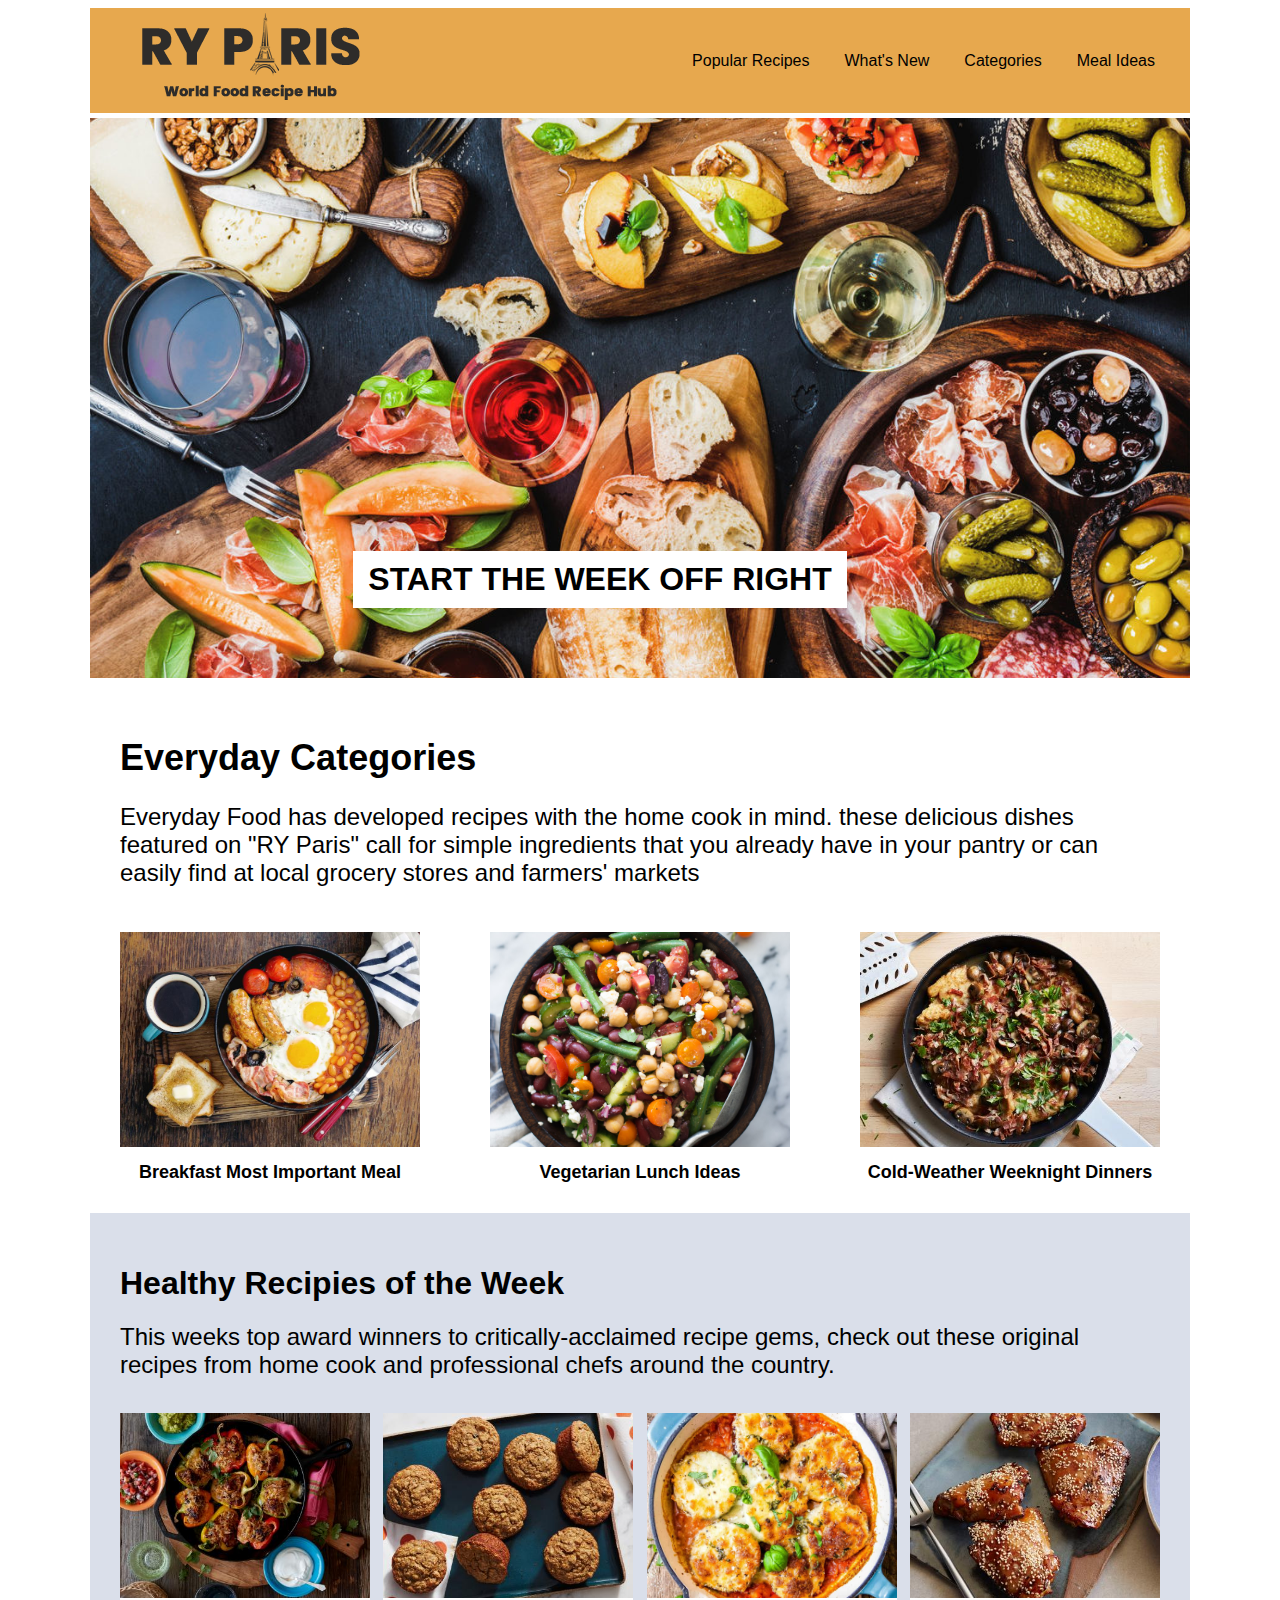
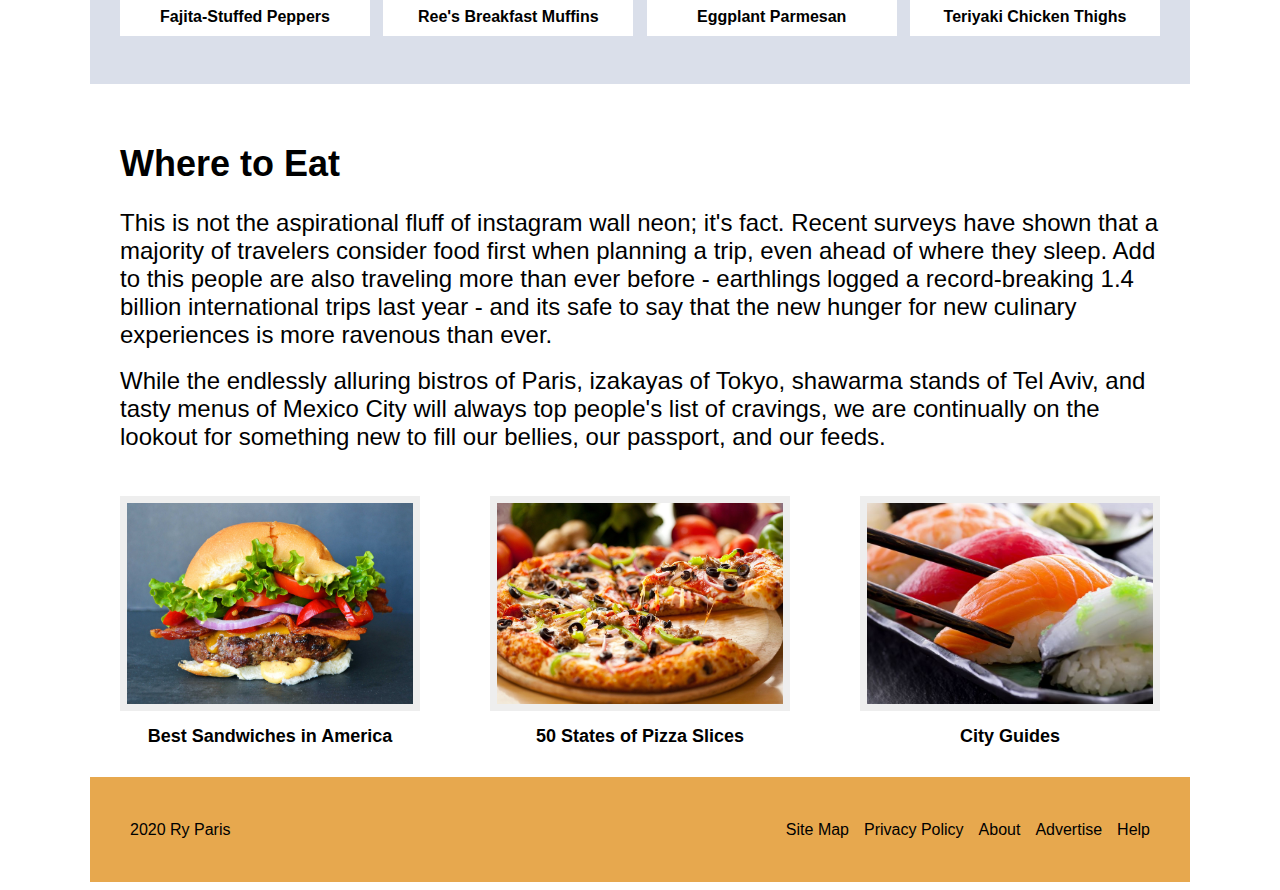
<file: project-folder/index.html>
<!DOCTYPE html>
<html>
  <head>
      <title>Ry Paris</title>
      <link rel="stylesheet" href="css/style.css">
  </head>
  <body>
    <div id="page">
        <div class="header">
            <div>
                <img id='logo' src="images/ryparis-logo.png" alt="Ry paris logo"/>
            </div>
            <div class='navbar'>
                 <a href="recipe.html" class="menubtn">Popular Recipes</a>
                 <a href="#" class="menubtn">What's New</a>
                 <a href="#" class="menubtn">Categories</a>
                 <a href="#" class="menubtn">Meal Ideas</a>
           </div>
        </div>
        <div class="mainimg">
            <div class='imgdiv'>
            <h1 class="herohead">START THE WEEK OFF RIGHT</h1>
            </div>
        </div>
        <div class="everyposition">
            <div class="categorytext">
                <div class="captionhead"><h1>Everyday Categories</h1></div>
                <div class="caption">Everyday Food has developed recipes with the home cook in mind. these delicious dishes featured on "RY Paris" call for simple ingredients that you already have in your pantry or can easily find at local grocery stores and farmers' markets</div>
            </div>
            <div class="everypic">
                <div class="imageeveryday">
                    <div class="breakfast"></div>
                    <div class="picturetext">Breakfast Most Important Meal</div>
                </div>
                <div class="imageeveryday">
                    <div class="vegetarian"></div>
                    <div class="picturetext">Vegetarian Lunch Ideas</div>
                </div>
                <div class="imageeveryday">
                    <div class="weekdinner"></div>
                    <div class="picturetext">Cold-Weather Weeknight Dinners</div>
                </div>
            </div>
        </div>
        <div class="healthyweek">
            <div class="healthyheader">
                <div class="healthyh1">
                    <h1>Healthy Recipies of the Week</h1>
                </div>
                <div class="healthycaption">This weeks top award winners to critically-acclaimed recipe gems, check out these original recipes from home cook and professional chefs around the country.</div>
            </div>
            <div class="healthyimages">
                <div class="healthydiv">
                    <div class="healthyrecipe1"></div>
                    <div class="healthydesc">Fajita-Stuffed Peppers</div>
                </div>
                <div class="healthydiv">
                    <div class="healthyrecipe2"></div>
                    <div class="healthydesc">Ree's Breakfast Muffins</div>
                </div>
                <div class="healthydiv">
                    <div class="healthyrecipe3"></div>
                    <div class="healthydesc">Eggplant Parmesan</div>
                </div>
                <div class="healthydiv">
                    <div class="healthyrecipe4"></div>
                    <div class="healthydesc">Teriyaki Chicken Thighs</div>
                </div>
            </div>
        </div>
        <div class="everyposition">
            <div class="categorytext">
                <div class="captionhead"><h1 class="healthyh1">Where to Eat</h1></div>
                <div class="caption">This is not the aspirational fluff of instagram wall neon; it's fact. Recent surveys have shown that a majority of travelers consider food first when planning a trip, even ahead of where they sleep. Add to this people are also traveling more than ever before - earthlings logged a record-breaking 1.4 billion international trips last year - and its safe to say that the new hunger for new culinary experiences is more ravenous than ever.</div><br>
                <div class="caption">While the endlessly alluring bistros of Paris, izakayas of Tokyo, shawarma stands of Tel Aviv, and tasty menus of Mexico City will always top people's list of cravings, we are continually on the lookout for something new to fill our bellies, our passport, and our feeds.</div>
            </div>
            <div class="everypic">
                <div class="imageeveryday">
                    <div class="food-div sandwich"></div>
                    <div class="picturetext">Best Sandwiches in America</div>
                </div>
                <div class="imageeveryday">
                    <div class="food-div pizza"></div>
                    <div class="picturetext">50 States of Pizza Slices</div>
                </div>
                <div class="imageeveryday">
                    <div class="food-div lobster"></div>
                    <div class="picturetext">City Guides</div>
                </div>
            </div>
        </div>
        <footer>
            <div class="footer">
                <div class="footerlogo"> 2020 Ry Paris</div>
                <div class="footernav">
                    <div class="footbutton">Site Map</div>
                    <div class="footbutton">Privacy Policy</div>
                    <div class="footbutton">About</div>
                    <div class="footbutton">Advertise</div>
                    <div class="footbutton">Help</div>
                </div>
            </div>
        </footer>
    </div>
  </body>
</html>
</file>
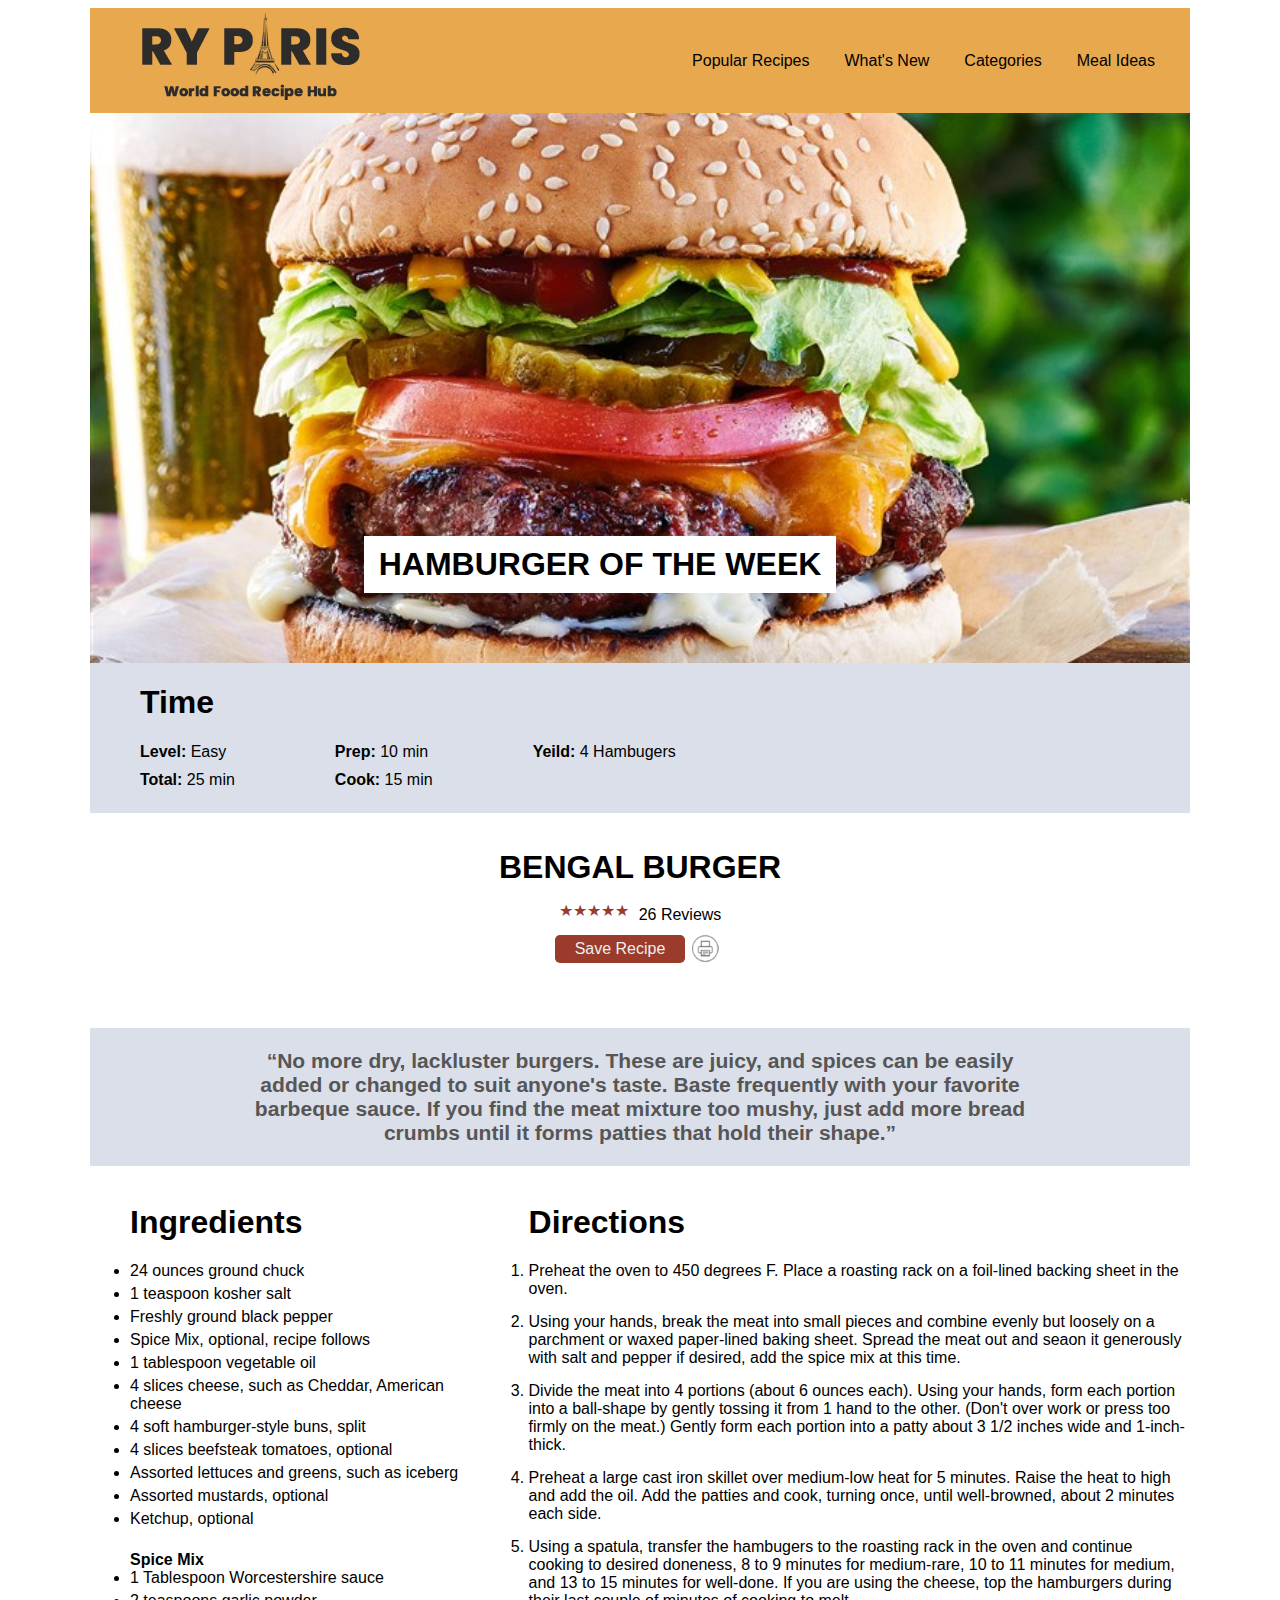
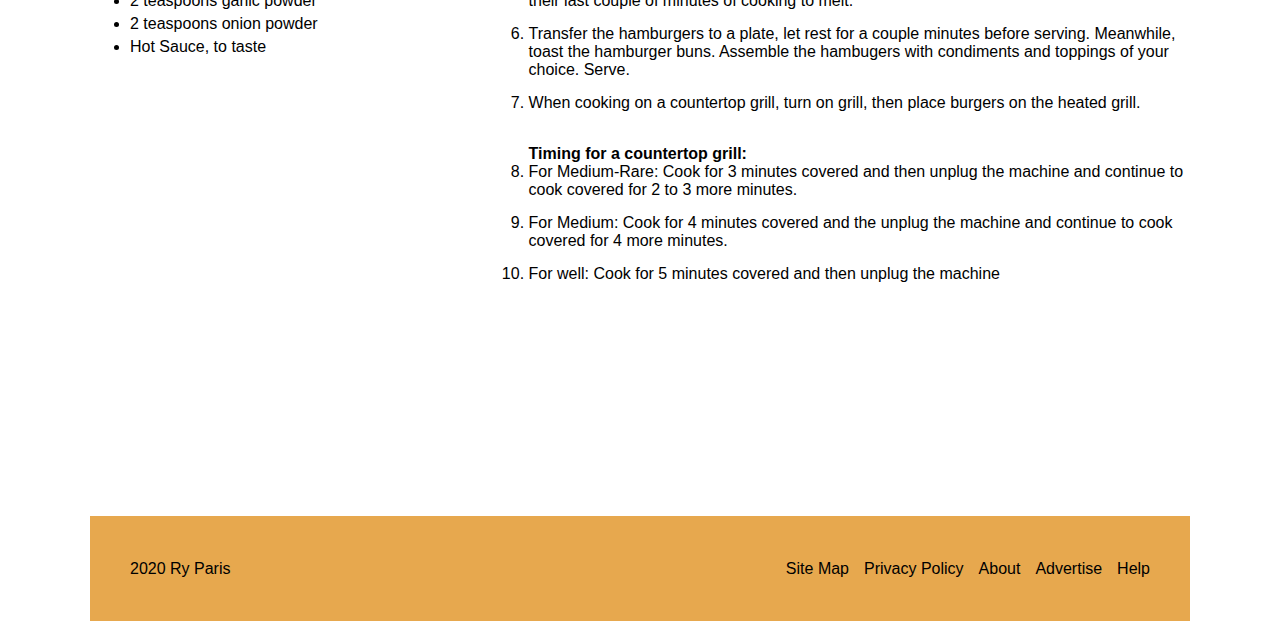
<file: project-folder/recipe.html>
<!DOCTYPE html>
<html lang="en">
<head>
    <title>Recipe Page</title>
    <link rel="stylesheet" href="css/style.css">
</head>
<body>
    <div id="page">
        <div class="header2">
            <div>
                <img id='logo' src="images/ryparis-logo.png" alt="Ry paris logo"/>
            </div>
            <div class='navbar'>
                 <a href="recipe.html" class="menubtn">Popular Recipes</a>
                 <a href="#" class="menubtn">What's New</a>
                 <a href="#" class="menubtn">Categories</a>
                 <a href="#" class="menubtn">Meal Ideas</a>
           </div>
        </div>
        <div class="mainimg2">
            <div class='imgdiv'>
                <h1 class="bengalhead">Hamburger of the week</h1>
            </div>
        </div>
        <div class="info">
          <h1>Time</h1>
          <div class="inforow">
            <div class="infocol">
              <div class="info-inner">
                <p><span>Level:</span> Easy</p>
                <p><span>Total:</span> 25 min</p>
              </div>
            </div>
            <div class="infocol2">
              <div class="info-inner">
                <p><span>Prep:</span> 10 min</p>
                <p><span>Cook:</span> 15 min</p>
              </div>
            </div>
            <div class="infocol3">
              <div class="info-inner">
                <p><span>Yeild:</span> 4 Hambugers</p>
              </div>
            </div>
          </div>
        </div>
      <div class="recipeposition">
        <div class="reviewcon">
          <h1 class="revhead">BENGAL BURGER</h1>
          <div class="revtest">
            <div class="rating">
              <div class="stars">★★★★★ </div>
              <div class="review"> 26 Reviews</div>
            </div>
            <div class="saveprint">
              <div class="button">Save Recipe </div>
              <div class="printer"></div>
            </div> 
          </div>
        </div>
        <div class="quotebox">
          <div class="quote">
            <h3><q>No more dry, lackluster burgers. These are juicy, and spices can be easily added or changed to suit anyone's taste. Baste frequently with your favorite barbeque sauce. If you find the meat mixture too mushy, just add more bread crumbs until it forms patties that hold their shape.</q></h3>
          </div>
        </div>
        <div class="howto">
          <div class="ingredients">
            <ul>
              <h1>Ingredients</h1>
              <li> 24 ounces ground chuck</li>
              <li>1 teaspoon kosher salt</li>
              <li> Freshly ground black pepper</li>
              <li>Spice Mix, optional, recipe follows</li>
              <li>1 tablespoon vegetable oil</li>
              <li>4 slices cheese, such as Cheddar, American cheese</li>
              <li>4 soft hamburger-style buns, split</li>
              <li>4 slices beefsteak tomatoes, optional</li>
              <li>Assorted lettuces and greens, such as iceberg</li>
              <li>Assorted mustards, optional</li>
              <li>Ketchup, optional</li><br>
              <p>Spice Mix</p>
              <li>1 Tablespoon Worcestershire sauce</li>
              <li>2 teaspoons garlic powder</li>
              <li>2 teaspoons onion powder</li>
              <li>Hot Sauce, to taste</li>
            </ul>
          </div>
          <div class="directions">
            <ol>
              <h1>Directions</h1>
              <li>Preheat the oven to 450 degrees F. Place a roasting rack on a foil-lined backing sheet in the oven.</li>
              <li>Using your hands, break the meat into small pieces and combine evenly but loosely on a parchment or waxed paper-lined baking sheet. Spread the meat out and seaon it generously with salt and pepper if desired, add the spice mix at this time.</li>
              <li>Divide the meat into 4 portions (about 6 ounces each). Using your hands, form each portion into a ball-shape by gently tossing it from 1 hand to the other. (Don't over work or press too firmly on the meat.) Gently form each portion into a patty about 3 1/2 inches wide and 1-inch-thick.</li>
              <li>Preheat a large cast iron skillet over medium-low heat for 5 minutes. Raise the heat to high and add the oil. Add the patties and cook, turning once, until well-browned, about 2 minutes each side.</li>
              <li>Using a spatula, transfer the hambugers to the roasting rack in the oven and continue cooking to desired doneness, 8 to 9 minutes for medium-rare, 10 to 11 minutes for medium, and 13 to 15 minutes for well-done. If you are using the cheese, top the hamburgers during their last couple of minutes of cooking to melt.</li>
              <li>Transfer the hamburgers to a plate, let rest for a couple minutes before serving. Meanwhile, toast the hamburger buns. Assemble the hambugers with condiments and toppings of your choice. Serve.</li>
              <li>When cooking on a countertop grill, turn on grill, then place burgers on the heated grill.</li> <br>
              <p>Timing for a countertop grill:</p>
              <li>For Medium-Rare: Cook for 3 minutes covered and then unplug the machine and continue to cook covered for 2 to 3 more minutes.</li>
              <li>For Medium: Cook for 4 minutes covered and the unplug the machine and continue to cook covered for 4 more minutes.</li>
              <li>For well: Cook for 5 minutes covered and then unplug the machine</li>
            </ol>
          </div>
        </div>
      </div>
      <footer>
        <div class="footer">
            <div class="footerlogo"> 2020 Ry Paris</div>
            <div class="footernav">
                <div class="footbutton">Site Map</div>
                <div class="footbutton">Privacy Policy</div>
                <div class="footbutton">About</div>
                <div class="footbutton">Advertise</div>
                <div class="footbutton">Help</div>
            </div>
        </div>
    </footer>
    </div>
</body>
</html>
</file>
<file: project-folder/css/style.css>
body {
  font-family: Arial, Helvetica, sans-serif;
  min-width: 1000px;
}
a {
  color: inherit;
  text-decoration: none;
}
p {
  margin-block-start: 0;
  margin-block-end: 0;
  margin-inline-start: 0;
  margin-inline-end: 0;
  padding: 0;
  margin: 0;
}
.navbar {
    display: flex;
    align-items: center;
}
.header{
    display: flex;
    justify-content: space-between;
    background-color: rgb(231, 168, 78);
    align-items: center;
    margin-bottom: 5px;
  }
  #logo{
      padding-left: 35px;
  }
  .menubtn{
    display: flex;
    justify-content: center;
    margin-right: 35px;
    font-family: Arial, Helvetica, sans-serif;
  }
  .mainimg{
    display: flex;
    justify-content: center;
    padding-top: 10px;
    background-image: url(../images/hero-image.jpg);
    background-position: center;
    background-repeat: no-repeat;
    background-size: cover;
    height: 550px;
  }

  #page{
    width: 1100px;
    margin: auto;
  }
  .imgdiv {
      align-self: flex-end;
      text-transform: uppercase;
  }
  h1.herohead{
    text-align:center;
    background-color: white;
    font-family: Arial, Helvetica, sans-serif;
    padding: 10px 15px;
    margin-bottom: 70px;
    margin-right: 80px;
  }

.everypic{
  max-width: 100%;
  display: flex;
  justify-content: space-between;
  align-items: center;
  padding-top: 15px;
  padding-bottom: 30px;
  margin: 0 30px;
}
.healthyweek{
  background-color: rgb(218, 223, 234);
  padding-left: 30px;
  padding-right: 30px;
}
.breakfast{
  background-image: url(../images/breakfast-ideas.jpg);
  height: 215px;
  width: 300px;
  background-size: cover;
  background-position: center;

}
.vegetarian{
  background-image: url(../images/vegetarian-ideas.jpg);
  height: 215px;
  width: 300px;
  background-size: cover;
  background-position: center;

}
.weekdinner{
  background-image: url(../images/cold-weather-dinners.jpeg);
  height: 215px;
  width: 300px;
  background-size: cover;
  background-position: center;

}
.categorytext{
  margin-left: 30px;
  margin-right: 30px;
  font-family: Arial, Helvetica, sans-serif;
  padding-bottom: 30px;
}
.everyposition{
  display: flex;
  padding-top: 35px;
  flex-direction: column;
  position: relative;


}
.picturetext{
  display: flex;
  justify-content: center;
  font-family: Arial, Helvetica, sans-serif;
  font-size: large;
  font-weight: bolder;
  margin-top: 15px;
}
.imageeveryday{
  display: flex;
  flex-direction: column;
}
.caption{
  font-size: x-large;
}
.captionhead{
 font-size: large;
 font-weight: bolder;
}

.healthydiv{
  display: flex;
  flex-direction: column;
  width: 250px;
  height: 240px;
  justify-content: center;
}
.healthyrecipe1{
  background-image: url(../images/fajita-peppers.jpeg);
  height: 185px;
  width: 250px;
  background-size: cover;
  background-position: center;
}
.healthyrecipe2{
  background-image: url(../images/muffins.jpeg);
  height: 185px;
  width: 250px;
  background-size: cover;
  background-position: center;
}
.healthyrecipe3{
  background-image: url(../images/eggplant-parmesan.jpg);
  height: 185px;
  width: 250px;
  background-size: cover;
  background-position: center;
}
.healthyrecipe4{
  background-image: url(../images/teriyaki-chicken.jpeg);
  height: 185px;
  width: 250px;
  background-size: cover;
  background-position: center;
}
.healthyimages{
  display: flex;
  flex-direction: row;
  justify-content: space-between;
  padding-bottom: 40px;
}
.healthydesc{
  display: flex;
  background-color: white;
  font-weight: 700;
  font-family: Arial, Helvetica, sans-serif;
justify-content: center;
padding: 10px;
}
.healthyheader{
  padding-top: 30px;
}
.healthycaption{
  font-family: Arial, Helvetica, sans-serif;
  font-size: x-large;
  padding-bottom: 25px;
  margin-right: 20px;
}
.healthyh1{
  font-family: Arial, Helvetica, sans-serif;
}
.food-div {
  height: 215px;
  width: 300px;
  background-size: cover;
  background-position: center;
  border: 7px solid #EEE;
  box-sizing: border-box;
}
.food-div.sandwich {
  background-image: url(../images/burger.jpg);
}
.food-div.pizza {
  background-image: url(../images/pizza.jpeg);
}
.food-div.lobster {
  background-image: url(../images/sushi.jpg);
}
.footer{
  display: flex;
  flex-direction: row;
  align-items: center;
  justify-content: space-between;
  background-color: rgb(231, 168, 78);
  height: 105px;
  width: 100%;
  box-sizing: border-box;
  padding: 0 40px;
}
.footernav{
  display: flex;
  justify-content: center;
}
.footbutton{
  display: flex;
  justify-content: center;
  margin-left: 15px;
}
.footerlogo{
  display: flex;
  justify-content: space-between;

}

/* recipe page */

.mainimg2{
  display: flex;
  justify-content: center;
  background-image: url(../images/bengal-burger.jpg);
  background-position: center;
  background-repeat: no-repeat;
  background-size: cover;
  height: 550px;
}

.header2{
  display: flex;
  justify-content: space-between;
  background-color: rgb(231, 168, 78);
  align-items: center;
}
h1.bengalhead{
  text-align: center;
  background-color: white;
  font-family: Arial, Helvetica, sans-serif;
  padding: 10px 15px;
  margin-bottom: 70px;
  margin-right: 80px;
}
.info{
  height: 150px;
  display: flex;
  flex-direction: column;
  background-color: rgb(218, 223, 234);
  box-sizing: border-box;
  padding-left: 50px;
}
.infocol{
  display: flex;
  margin-right: 100px;
}
.inforow{
  display: flex;
  flex-direction: row;
  height: 100%;
}
.info-inner h1 {
  margin-top: 0;
}
.inforow p:not(:last-child) {
  padding-bottom: 10px;
}
.infocol2{
  display: flex;
  margin-right: 100px;
}
.infocol3{
  display: flex;
  margin-right: 100px;
}
span{
  font-weight: bold;
}
.time{
  display: flex;
  width: 100%;
}
.infospace{
  padding-bottom: 10px;
}

.stars{
  display: flex;
  justify-content: center;
  color: rgb(154, 59, 43);
}
.reviewcon{
  display: flex;
  flex-direction: column;
  height: 200px;
  max-width: 500px;
  margin: auto;
  padding-top: 15px;
}
.revhead{
  text-align: center;
  width: 100%;
  height: 20px;
  padding-bottom: 10px;
  font-weight: bolder;
}
.button{
  display: flex;
  justify-content: center;
  background-color: rgb(154, 59, 43);
  border-radius: 5px;
  padding: 5px 20px;
  color: #EEE;
}
.review{
  display: flex;
  flex-direction: row;
  justify-content: center;
  padding-top: 5px;
  padding-left: 10px;

}
.revtest{
  display: flex;
  flex-direction: column;
  justify-content: center;
  align-items: center;
}
.rating{
  display: flex;
  flex-direction: row;
  padding-bottom: 5px;
}
.saveprint{
  display: flex;
  flex-direction: row;
  align-items: center;
}
.printer{
  display: flex;
  flex-direction: row;
  background-image: url(../images/printer-logo.png);
  background-size: cover;
  width: 40px;
  height: 40px;
}
.recipeposition{
  width: 1100px;
  margin: auto;
}
.quotebox{
  background-color: rgb(219, 223, 233);
  width: 1100px;
}
.quote{
  padding-left: 145px;
  padding-right: 145px;
  display: flex;
  justify-content: center;
  text-align: center;
  font-size: large;
  font-weight: bolder;
  color: rgb(86,86, 86);
}
.howto{
  display: flex;
  flex-direction: row;
  padding-bottom: 50px;
  height: 900px;
  width: 100%;
}
.ingredients{
  display: flex;
  flex-direction: row;
  width: 500px;
}
.ingredients h1{
  font-weight: bold;
}
.ingredients p{
  font-weight: bold;
}
.directions{
  display: flex;
  padding-bottom: 20px;
  width: 80%;
}
.directions h1{
  font-weight: bold;
}
.directions p{
  font-weight: bold;
}
ol li{
  padding-bottom: 15px;
}
ul li{
padding-bottom: 5px;
}
</file>
